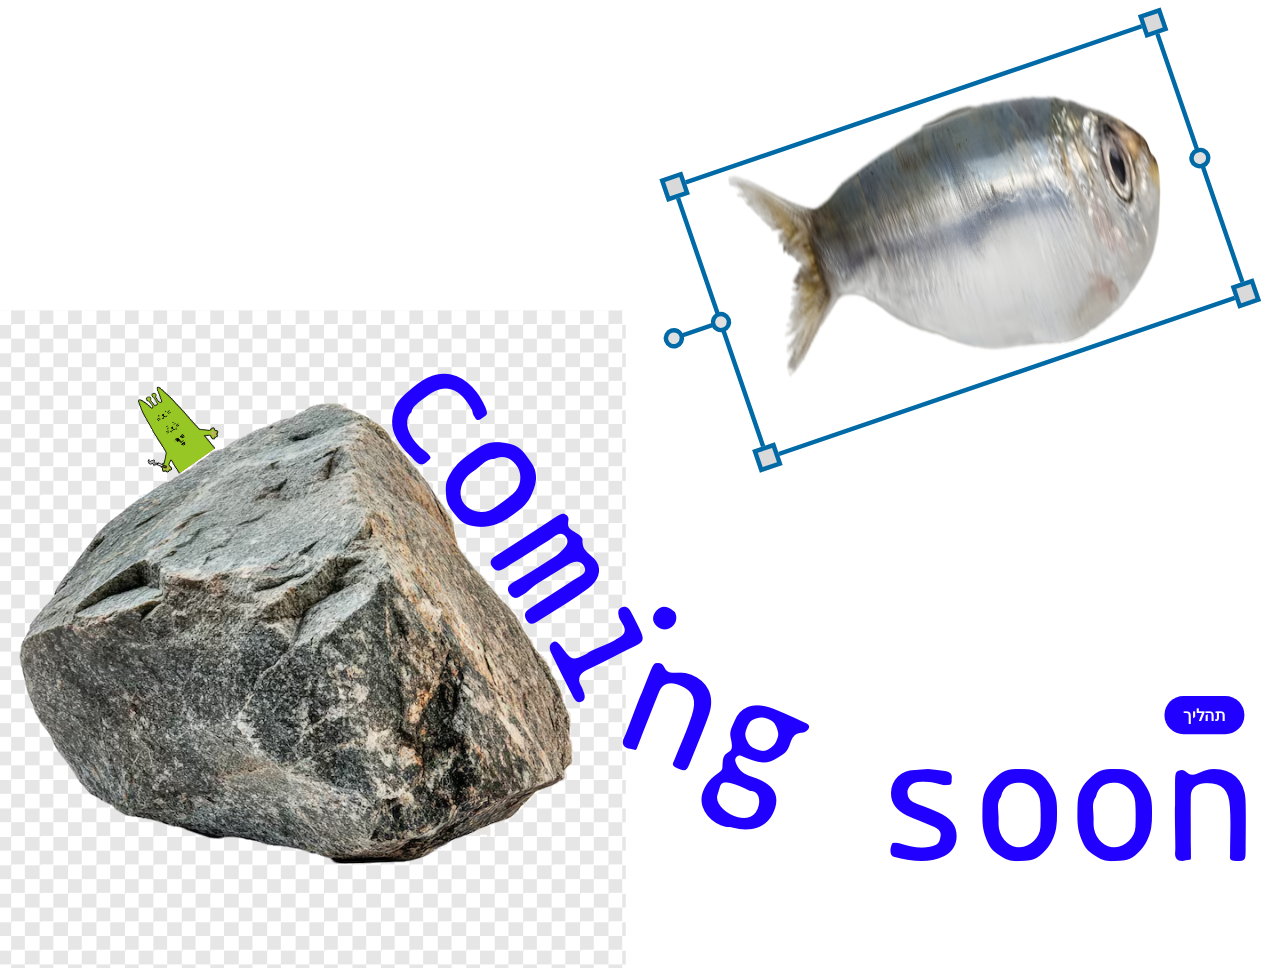
<file: index.html>
<!DOCTYPE html>
<html lang="he">
<head>
  <meta charset="UTF-8">
  <meta name="viewport" content="width=device-width, initial-scale=1.0">
  <title>Coming soon</title>
  <link rel="stylesheet" href="styles.css">
</head>
<body>
  <!-- הבמה: עמוד "בקרוב" לפי הפריים בפיגמה -->
  <main class="stage home-stage">

    <!-- היצור קבוע מאחורי האבן, והמשבצות נשארות כרקע -->
    <div class="rock-scene">
      <button
        class="alien-box"
        type="button"
        aria-label="היצור הירוק: רחפו מעליו או לחצו עליו כדי שיתחבא ויצוץ בחזרה"
      >
        <div class="rotated-box alien-box-content">
          <div class="alien">
            <div class="alien-body">
              <img src="images/alien-layer-1.png" alt="">
              <img src="images/alien-layer-2.png" alt="">
            </div>
            <div class="rotated-box alien-cigar-box">
              <img class="alien-cigar" src="images/alien-cigar.png" alt="">
            </div>
            <div class="alien-faces">
              <img src="images/alien-face-1.gif" alt="">
              <img src="images/alien-face-2.gif" alt="">
              <img src="images/alien-face-3.gif" alt="">
            </div>
          </div>
        </div>
      </button>
      <img class="rock" src="images/rock-cutout.png" alt="אבן">
    </div>

    <!-- הכיתוב: האותיות c-o-m-i יושבות אחת-אחת על קו הצד של האבן -->
    <h1 class="headline" aria-label="coming soon">
      <span class="headline-part headline-letter rock-letter rock-letter-c" aria-hidden="true">c</span>
      <span class="headline-part headline-letter rock-letter rock-letter-o" aria-hidden="true">o</span>
      <span class="headline-part headline-letter rock-letter rock-letter-m" aria-hidden="true">m</span>
      <span class="headline-part headline-letter rock-letter rock-letter-i" aria-hidden="true">i</span>
      <!-- n-g ממשיכות מהפינה של האבן בירידה אל האדמה -->
      <span class="headline-part headline-letter rock-letter slope-letter-n" aria-hidden="true">n</span>
      <span class="headline-part headline-letter rock-letter slope-letter-g" aria-hidden="true">g</span>
      <span class="headline-part headline-soon" aria-hidden="true"><span class="headline-letter">s</span><span class="headline-letter">o</span><span class="headline-letter">o</span><span class="headline-letter">n</span></span>
    </h1>

    <div class="fish-interactive-group">
      <!-- מסגרת הבחירה: הרוחב והגובה שלה גדלים כשמותחים,
           אבל עובי הקו והידיות נשארים באותו גודל -->
      <div class="rotated-box selection-frame-box">
        <div class="selection-frame">
          <div class="selection-outline">
            <!-- הקו שמחבר את ידית הסיבוב למסגרת -->
            <span class="rotation-arm" aria-hidden="true"></span>
            <button class="frame-handle rotation-handle" type="button" data-rotate-handle aria-label="סיבוב הדג והמסגרת" title="סיבוב הדג והמסגרת"></button>
            <button class="frame-handle square-handle" type="button" data-resize-handle="top-left" aria-label="מתיחת הפינה השמאלית העליונה" title="מתיחת הפינה השמאלית העליונה"></button>
            <button class="frame-handle square-handle" type="button" data-resize-handle="bottom-left" aria-label="מתיחת הפינה השמאלית התחתונה" title="מתיחת הפינה השמאלית התחתונה"></button>
            <button class="frame-handle square-handle" type="button" data-resize-handle="top-right" aria-label="מתיחת הפינה הימנית העליונה" title="מתיחת הפינה הימנית העליונה"></button>
            <button class="frame-handle square-handle" type="button" data-resize-handle="bottom-right" aria-label="מתיחת הפינה הימנית התחתונה" title="מתיחת הפינה הימנית התחתונה"></button>
            <button class="frame-handle dot-handle" type="button" data-resize-handle="left-middle" aria-label="מתיחת הצד השמאלי" title="מתיחת הצד השמאלי"></button>
            <button class="frame-handle dot-handle" type="button" data-resize-handle="right-middle" aria-label="מתיחת הצד הימני" title="מתיחת הצד הימני"></button>
          </div>
        </div>
      </div>

      <!-- הדג נמתח יחד עם המסגרת, בלי לשמור על היחס בין רוחב לגובה -->
      <div class="fish-stretch">
        <div class="rotated-box fish-box">
          <div class="fish">
            <img src="images/fish.png" alt="">
          </div>
        </div>
      </div>
    </div>

    <a class="process-link" href="process.html">תהליך</a>

  </main>

  <script src="script.js"></script>
</body>
</html>
</file>
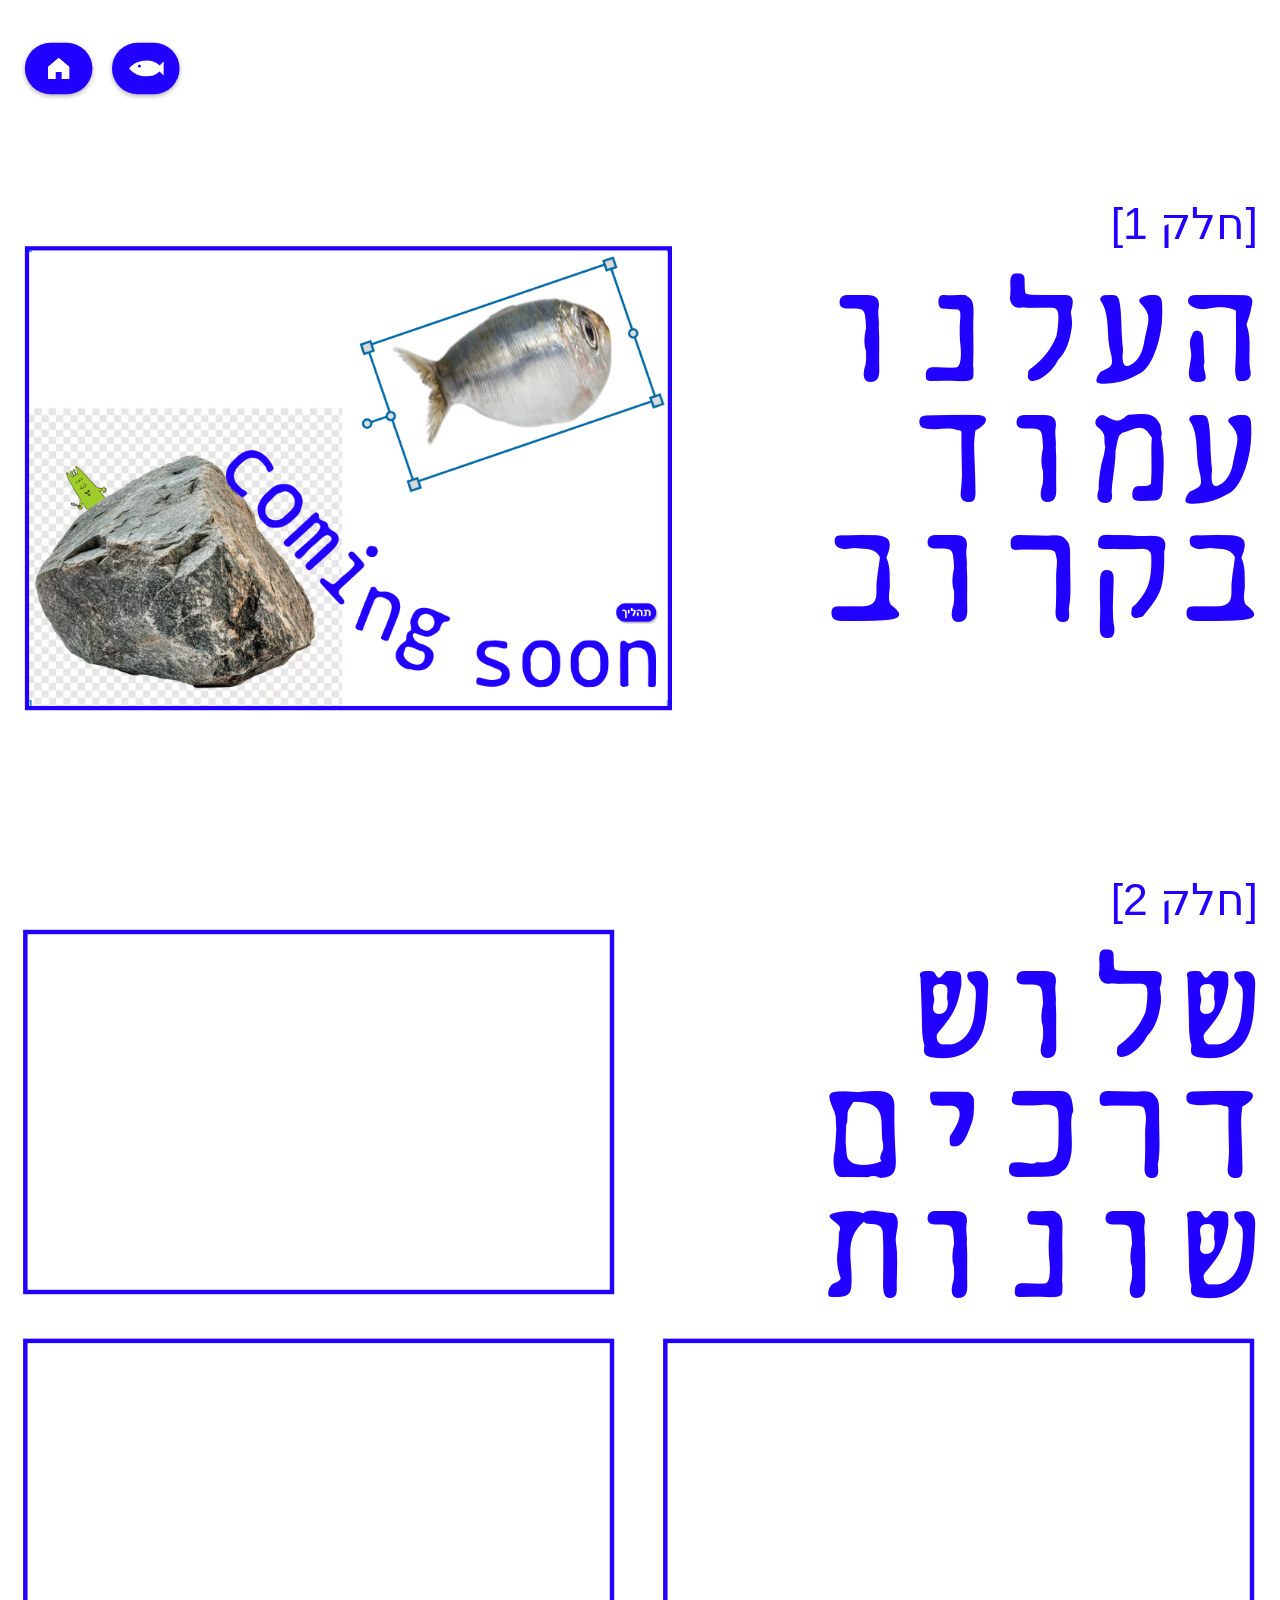
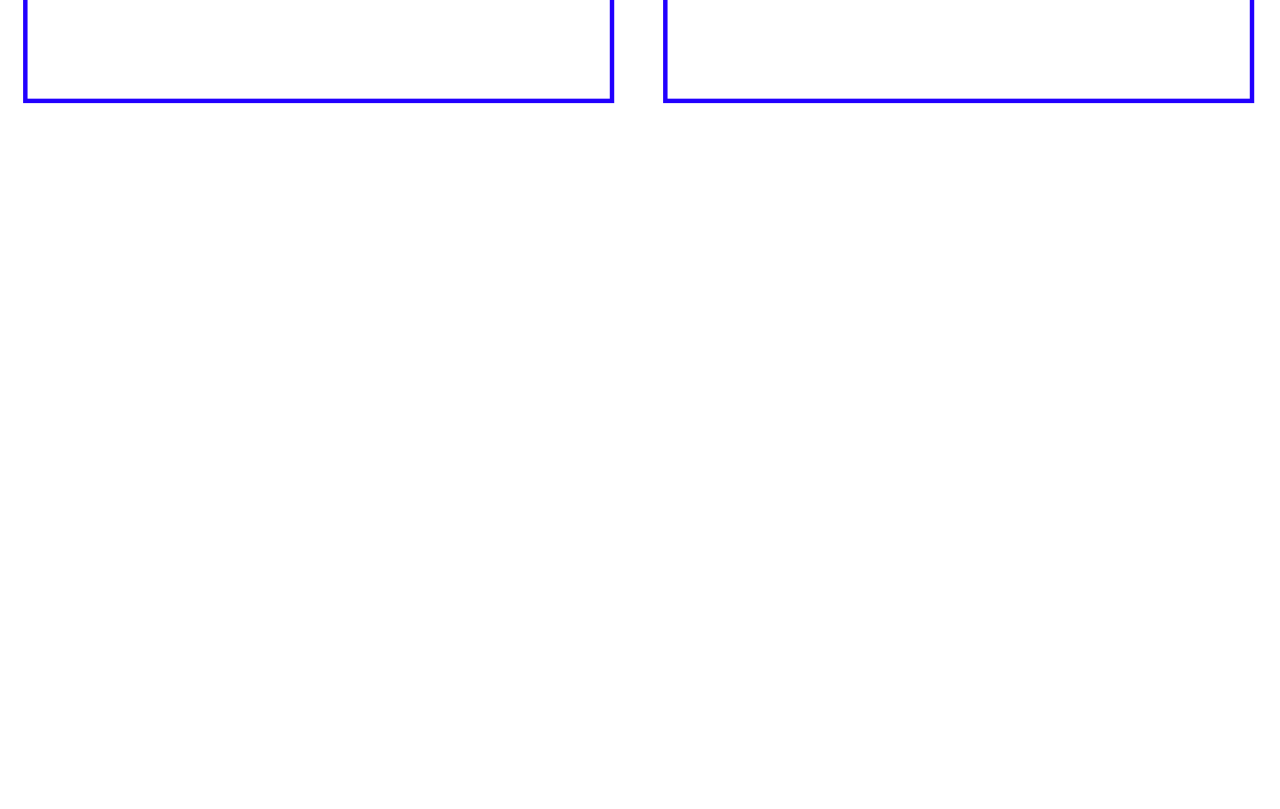
<file: process.html>
<!DOCTYPE html>
<html lang="he">
<head>
  <meta charset="UTF-8">
  <meta name="viewport" content="width=device-width, initial-scale=1.0">
  <title>תהליך | מאיה כהן</title>
  <link rel="stylesheet" href="styles.css?v=20261030-wide-screens">
</head>
<body class="long-page-body">
  <div class="long-page-shell">
    <main class="stage process-page-stage">
      <a class="home-link" href="index.html" aria-label="חזרה לעמוד הבית">
        <svg viewBox="0 0 24 24" aria-hidden="true">
          <path d="M3 10.5 12 3l9 7.5v10a.5.5 0 0 1-.5.5h-6v-6h-5v6h-6a.5.5 0 0 1-.5-.5z" />
        </svg>
      </a>
      <span class="fish-button" aria-hidden="true">
        <svg viewBox="0 0 32 20">
          <path d="M3 10c3.3-4.1 8.1-6.2 13.8-6.2 4 0 7.5 1.3 10 3.8L30 4.5v11l-3.2-3.1c-2.5 2.5-6 3.8-10 3.8C11.1 16.2 6.3 14.1 3 10Z" />
          <circle cx="11" cy="8.2" r="1.1" />
        </svg>
      </span>

      <figure class="process-preview">
        <img src="images/coming-soon-preview.png" alt="תצוגה מקדימה של עמוד בקרוב">
      </figure>

      <section class="process-copy" dir="rtl">
        <p class="process-label">[חלק 1]</p>
        <h1 class="process-title">
          <span>העלנו</span>
          <span>עמוד</span>
          <span>בקרוב</span>
        </h1>
      </section>

      <section class="three-ways-copy" dir="rtl">
        <p class="three-ways-label">[חלק 2]</p>
        <h2 class="three-ways-title">
          <span>שלוש</span>
          <span>דרכים</span>
          <span>שונות</span>
        </h2>
      </section>

      <figure class="project-video-card project-video-first">
        <video autoplay muted loop preload="metadata" playsinline aria-label="סרטון הפרויקט הראשון">
          <source src="images/three-ways-3.mp4" type="video/mp4">
          הדפדפן שלך אינו תומך בהפעלת סרטונים.
        </video>
      </figure>

      <figure class="project-video-card project-video-second">
        <video autoplay muted loop preload="metadata" playsinline aria-label="סרטון הפרויקט השני">
          <source src="images/three-ways-2.mp4" type="video/mp4">
          הדפדפן שלך אינו תומך בהפעלת סרטונים.
        </video>
      </figure>

      <figure class="project-video-card project-video-third">
        <video autoplay muted loop preload="metadata" playsinline aria-label="סרטון הפרויקט השלישי">
          <source src="images/three-ways-1.mp4" type="video/mp4">
          הדפדפן שלך אינו תומך בהפעלת סרטונים.
        </video>
      </figure>
    </main>
  </div>

  <script src="script.js?v=20261030-max-size"></script>
</body>
</html>
</file>
<file: styles.css>
/* ===== משתנים: צבעים, פונטים ומידות מהפיגמה ===== */
:root {
  /* צבעים */
  --color-background: #ffffff;
  --color-text: #2100ff;
  --color-handle-fill: #d9d9d9;
  --color-handle-border: #006aa7;
  --color-project-yellow: #ffed00;

  /* פונט */
  --font-display: "80-kb Grunge", monospace;
  --font-hebrew: "80-kb Grunge", Arial, sans-serif;
  --font-size-display: 198.508px;
  --font-label: "Narkiss Hadash", Arial, sans-serif;
  --font-size-page-title: 185.3px;
  --line-height-page-title: 0.73;
  --font-size-page-label: 50px;
  --line-height-page-label: 0.75;
  --font-size-arrow: 30px;

  /* גודל הפריים בפיגמה (העמוד מוקטן/מוגדל כדי להיכנס למסך) */
  --stage-width: 1440px;
  --stage-height: 1024px;
  --home-lift: 12px; /* בכמה להרים את עמוד הבית למעלה (פחות = יותר רווח לבן מעל המסגרת של הדג) */
  --long-page-height: 2710px;
  --page-gutter: 64px;
  --process-preview-left: 28px;
  --process-video-left: 26px;
  --home-link-top: 30px;
  --home-link-width: 56px;
  --home-link-height: 42px;
  --fish-button-left: 126px;
  --process-navigation-top: 48px;
  --process-navigation-width: 76px;
  --process-navigation-height: 58px;
  --process-navigation-shadow: 0 2px 6px rgba(0, 0, 0, 0.32);
  --frame-border-width: 5px;
  --video-accent-height: 8px;
  --process-preview-top: 277px;
  --process-preview-width: 728px;
  --process-preview-height: 522px;
  /* מיקום הטקסטים בעמוד התהליך (לפי הפיגמה) */
  --page-copy-left: 763px;
  --page-copy-width: 659px;
  --page-label-inset: 7px;
  --page-title-gap: 41px;
  --process-copy-top: 234px;
  --three-ways-copy-top: 994px;
  --video-first-top: 22px;
  --video-first-width: 665px;
  --video-first-height: 410px;
  --video-second-top: 482px;
  --video-second-height: 410px;
  --video-third-left: 746px;
  --video-third-top: 482px;
  --video-third-width: 665px;
  --video-third-height: 410px;

  /* ריבועי הבחירה סביב הדג */
  --handle-size: 22px;
  --handle-border: 5px;
  --handle-rotation: -18.91deg;
  --handle-dot-size: 23.05px;
  --color-handle-dot-fill: #e0e0e0;
  /* מסגרת הבחירה (המידות של הקו עצמו, לפני מתיחה) */
  --selection-width: 569.456px;
  --selection-height: 322px;
  --selection-center-x: 296px; /* מרכז המסגרת בתוך .selection-frame */
  --selection-center-y: 172px;
  --selection-center-on-stage: 1080.76px 282.07px; /* אותה נקודה, ביחידות של הבמה */
  --rotation-arm-length: 55.6px;
  --rock-checker-size: 32px;
  --color-checker-light: #ffffff;
  --color-checker-dark: #e6e6e6;
  --transition-hover-duration: 160ms;
  --cursor-rotate: url("images/cursor-rotate.svg") 12 12, alias;
  --process-hover-brightness: 0.78;
  --mobile-page-padding: 20px;
  --mobile-block-gap: 24px;
  --mobile-section-gap: 48px;
  --mobile-title-size: clamp(52px, 14vw, 84px);
  --mobile-label-size: clamp(24px, 6vw, 32px);
}

/* טעינת הפונט מתוך תיקיית fonts */
@font-face {
  font-family: "80-kb Grunge";
  src: url("fonts/80-kb-Grunge.otf") format("opentype");
  font-display: swap;
}

/* ===== בסיס ===== */
* {
  box-sizing: border-box;
  margin: 0;
  padding: 0;
}

html,
body {
  height: 100%;
}

/* העמוד תופס מסך אחד בדיוק, בלי גלילה.
   הבמה ממורכזת לרוחב ונצמדת למעלה */
body {
  background: var(--color-background);
  overflow: hidden;
  display: flex;
  align-items: flex-start;
  justify-content: center;
}

/* ===== הבמה: הפריים מהפיגמה בגודל המקורי =====
   script.js מחשב את --stage-scale כך שהבמה תיכנס לכל מסך.
   הבמה לא חותכת את מה שיוצא ממנה, כך שבמסך רחב אפשר לגרור
   את הדג עד קצה המסך (רק קצה החלון חותך) */
.stage {
  position: relative;
  flex: none;
  width: var(--stage-width);
  height: var(--stage-height);
  background: var(--color-background);
  transform: scale(var(--stage-scale, 1));
  transform-origin: top center;
}

/* עמוד הבית מורם קצת למעלה, כדי שהתוכן לא ישב נמוך מדי במסך */
.home-stage {
  transform: scale(var(--stage-scale, 1)) translateY(calc(var(--home-lift) * -1));
}

.long-page-body {
  display: block;
  height: auto;
  min-height: 100%;
  overflow-x: hidden;
  overflow-y: auto;
}

.long-page-shell {
  position: relative;
  margin: 0 auto;
}

.process-page-stage {
  height: var(--long-page-height);
  overflow: hidden;
  transform-origin: top left;
}

.long-page-shell > .process-page-stage {
  position: absolute;
  top: 0;
  left: 0;
}

.home-link {
  top: var(--process-navigation-top);
  left: var(--process-preview-left);
  z-index: 5;
  display: flex;
  align-items: center;
  justify-content: center;
  width: var(--process-navigation-width);
  height: var(--process-navigation-height);
  border-radius: 999px;
  background: var(--color-text);
  box-shadow: var(--process-navigation-shadow);
  transition: filter var(--transition-hover-duration) ease;
}

.home-link:hover {
  filter: brightness(var(--process-hover-brightness));
}

.home-link:focus-visible {
  outline: 3px solid var(--color-handle-border);
  outline-offset: 4px;
}

.home-link svg {
  width: 32px;
  height: 32px;
  fill: var(--color-background);
}

.fish-button {
  top: var(--process-navigation-top);
  left: var(--fish-button-left);
  z-index: 5;
  display: flex;
  align-items: center;
  justify-content: center;
  width: var(--process-navigation-width);
  height: var(--process-navigation-height);
  border-radius: 999px;
  background: var(--color-text);
  box-shadow: var(--process-navigation-shadow);
}

.fish-button svg {
  width: 46px;
  height: 30px;
  fill: var(--color-background);
}

.fish-button circle {
  fill: var(--color-text);
}

/* כל חלק בבמה ממוקם במדויק לפי הפיגמה */
.stage > * {
  position: absolute;
}

.fish-interactive-group {
  position: absolute;
  inset: 0;
  pointer-events: none;
  transform: translate(var(--fish-offset-x, 0px), var(--fish-offset-y, 0px))
    rotate(var(--fish-rotation, 0deg));
  transform-origin: 1060px 295px;
}

/* הדג נמתח לאורך הצירים של המסגרת (שמוטה ב-18.91 מעלות),
   מסביב למרכז של המסגרת, כדי שיתאים בדיוק למסגרת שנמתחת */
.fish-stretch {
  inset: 0;
  transform: rotate(var(--handle-rotation))
    scale(var(--fish-scale-x, 1), var(--fish-scale-y, 1))
    rotate(calc(var(--handle-rotation) * -1));
  transform-origin: var(--selection-center-on-stage);
}

.fish-stretch > * {
  position: absolute;
}

.fish-interactive-group > * {
  position: absolute;
}

.selection-frame-box {
  z-index: 2;
}

/* רק הקו של המסגרת (והשטח שבתוכה) והידיות מגיבים לעכבר */
.selection-outline,
.frame-handle {
  pointer-events: auto;
}

.fish-box {
  z-index: 1;
  pointer-events: auto;
}

.fish-box,
.selection-outline {
  cursor: grab;
  touch-action: none;
}

.fish-box:active,
.selection-outline:active {
  cursor: grabbing;
}

/* סמן מתיחה לכל הידיות */
.fish-interactive-group [data-resize-handle] {
  cursor: nwse-resize;
}

.fish-interactive-group [data-resize-handle="top-right"],
.fish-interactive-group [data-resize-handle="bottom-left"] {
  cursor: nesw-resize;
}

.fish-interactive-group [data-resize-handle="left-middle"],
.fish-interactive-group [data-resize-handle="right-middle"] {
  cursor: ew-resize;
}

/* ידית הסיבוב מקבלת סמן של חץ מסתובב */
.fish-interactive-group .rotation-handle {
  cursor: var(--cursor-rotate);
}

.frame-handle:focus-visible {
  filter: drop-shadow(0 0 2px var(--color-text));
}

/* עוטפן שמרכז אלמנט מסובב בתוך התיבה שלו */
.rotated-box {
  display: flex;
  align-items: center;
  justify-content: center;
}

.rotated-box > * {
  flex: none;
}

/* ===== הסלע ===== */
.rock-scene {
  left: -36px;
  top: 361px;
  width: 740px;
  height: 740px;
  isolation: isolate;
}

.rock-scene::before {
  position: absolute;
  inset: 0;
  content: "";
  background-image: conic-gradient(
    var(--color-checker-dark) 25%,
    var(--color-checker-light) 0 50%,
    var(--color-checker-dark) 0 75%,
    var(--color-checker-light) 0
  );
  background-size: var(--rock-checker-size) var(--rock-checker-size);
  pointer-events: none;
}

.rock {
  position: absolute;
  inset: 0;
  z-index: 2;
  display: block;
  width: 100%;
  height: 100%;
  object-fit: cover;
  pointer-events: none;
}

/* ===== הכיתוב "coming soon" ===== */
/* הכותרת עצמה לא תופסת מקום; שלושת החלקים שלה ממוקמים בנפרד */
.headline {
  display: contents;
}

.headline > span {
  position: absolute;
}

.headline-part {
  font-family: var(--font-display);
  font-size: var(--font-size-display);
  font-weight: normal;
  line-height: normal;
  color: var(--color-text);
  white-space: nowrap;
}

/* האותיות c-o-m-i: כל אות מסובבת לפי השיפוע של האבן במקום שלה,
   כך שהתחתית שלה (קו הבסיס) נוגעת בדיוק בקו הצד של האבן.
   המיקומים מחושבים על קו חלק לאורך האבן, כך שהרווח בין כל שתי אותיות שווה */
.rock-letter {
  width: 107.25px;
  height: 184px;
}

.rock-letter-c {
  left: 436.0px;
  top: 384.2px;
  transform: rotate(52.38deg);
}

.rock-letter-o {
  left: 498.8px;
  top: 464.9px;
  transform: rotate(53.71deg);
}

.rock-letter-m {
  left: 564.2px;
  top: 559.3px;
  transform: rotate(57.3deg);
}

.rock-letter-i {
  left: 623.1px;
  top: 652.1px;
  transform: rotate(63.43deg);
}

/* האותיות n-g: במקום המקורי שלהן מהפיגמה, בירידה אל האדמה */
.slope-letter-n {
  left: 700.2px;
  top: 723.9px;
  transform: rotate(21.64deg);
}

.slope-letter-g {
  left: 799.9px;
  top: 763.5px;
  transform: rotate(21.64deg);
}

.headline-letter {
  display: inline-block;
}

.headline-soon {
  left: 986px;
  top: 836px;
  width: 433.76px;
}

.stage.is-leaving .headline-letter {
  visibility: hidden;
}

.title-animation-letter {
  position: absolute;
  z-index: 4;
  display: flex;
  align-items: center;
  justify-content: center;
  margin: 0;
  padding: 0;
  white-space: pre;
  transform-origin: center;
  pointer-events: none;
}

/* ===== החייזר נשאר קבוע ומציץ מאחורי האבן ===== */
.alien-box {
  position: absolute;
  left: 130px;
  top: 54px;
  width: 175.076px;
  height: 165.237px;
  z-index: 1;
  padding: 0;
  border: 0;
  background: transparent;
  cursor: pointer;
  touch-action: manipulation;
  clip-path: polygon(0 50%, 67% 0, 100% 50%, 33% 100%);
}

.alien-box:focus-visible {
  outline: 2px solid var(--color-text);
  outline-offset: 4px;
}

.alien-box-content {
  width: 100%;
  height: 100%;
  transform-origin: center bottom;
}

.alien {
  position: relative;
  width: 142.688px;
  height: 101.449px;
  transform: rotate(-35.29deg);
}

/* שתי שכבות של גוף החייזר, אחת מעל השנייה */
.alien-body {
  position: absolute;
  left: 0;
  top: 0;
  width: 142.675px;
  height: 101.458px;
}

.alien-body img {
  position: absolute;
  inset: 0;
  width: 100%;
  height: 100%;
  object-fit: cover;
}

.alien-cigar-box {
  position: absolute;
  left: 32.75px;
  top: 64.2px;
  width: 30.581px;
  height: 28.006px;
}

.alien-cigar {
  width: 27.16px;
  height: 24.064px;
  object-fit: cover;
  transform: rotate(-171.03deg) scaleY(-1);
}

/* שלוש תמונות הפנים, אחת מתחת לשנייה */
.alien-faces {
  position: absolute;
  left: 74.19px;
  top: 27.96px;
  width: 20.17px;
  display: flex;
  flex-direction: column;
}

.alien-faces img {
  width: 100%;
  aspect-ratio: 272 / 241;
  object-fit: cover;
}

/* ===== מסגרת הבחירה סביב הדג ===== */
.selection-frame-box {
  left: 745px;
  top: 41.26px;
  width: 619.493px;
  height: 499.443px;
}

.selection-frame {
  position: relative;
  width: 537px;
  height: 344px;
  transform: rotate(var(--handle-rotation));
}

/* הקו של המסגרת. הרוחב והגובה מוכפלים במתיחה (script.js),
   והקו מצויר עם outline כדי שהעובי שלו לא ישתנה */
.selection-outline {
  position: absolute;
  left: var(--selection-center-x);
  top: var(--selection-center-y);
  width: calc(var(--selection-width) * var(--fish-scale-x, 1));
  height: calc(var(--selection-height) * var(--fish-scale-y, 1));
  outline: var(--handle-border) solid var(--color-handle-border);
  outline-offset: calc(var(--handle-border) / -2); /* הקו יושב בדיוק על קצה המסגרת */
  transform: translate(-50%, -50%);
}

/* כל ידית ממורכזת על הנקודה שלה במסגרת, ונשארת באותו גודל */
.frame-handle {
  position: absolute;
  z-index: 1;
  padding: 0;
  border: var(--handle-border) solid var(--color-handle-border);
  transform: translate(-50%, -50%);
  touch-action: none;
}

.square-handle {
  width: calc(var(--handle-size) + var(--handle-border));
  height: calc(var(--handle-size) + var(--handle-border));
  background: var(--color-handle-fill);
}

.dot-handle,
.rotation-handle {
  width: var(--handle-dot-size);
  height: var(--handle-dot-size);
  border-radius: 50%;
  background: var(--color-handle-dot-fill);
}

/* המיקום של כל ידית על המסגרת */
[data-resize-handle="top-left"] { left: 0; top: 0; }
[data-resize-handle="bottom-left"] { left: 0; top: 100%; }
[data-resize-handle="top-right"] { left: 100%; top: 0; }
[data-resize-handle="bottom-right"] { left: 100%; top: 100%; }
[data-resize-handle="left-middle"] { left: 0; top: 50%; }
[data-resize-handle="right-middle"] { left: 100%; top: 50%; }

/* ידית הסיבוב יושבת משמאל למסגרת, מחוברת אליה בקו */
.rotation-handle {
  left: calc(var(--rotation-arm-length) * -1);
  top: 50%;
}

.rotation-arm {
  position: absolute;
  right: 100%;
  top: 50%;
  width: var(--rotation-arm-length);
  height: var(--handle-border);
  background: var(--color-handle-border);
  transform: translateY(-50%);
}

/* ===== הדג ===== */
.fish-box {
  left: 751.06px;
  top: -53px;
  width: 688.662px;
  height: 665.722px;
}

.fish {
  position: relative;
  width: 550.678px;
  height: 513.47px;
  overflow: hidden;
  transform: rotate(160.85deg) scaleY(-1);
}

.fish img {
  position: absolute;
  left: 0;
  top: -140.88%;
  width: 100%;
  height: 357.3%;
  max-width: none;
}

/* קישור התהליך בפינה הימנית התחתונה של הפריים */
.process-link {
  left: 1310px;
  top: 795px;
  display: flex;
  align-items: center;
  justify-content: center;
  width: 90px;
  height: 43px;
  border-radius: 999px;
  background: var(--color-text);
  color: var(--color-background);
  font-family: Arial, sans-serif;
  font-size: 18px;
  font-weight: bold;
  text-decoration: none;
  transition: filter var(--transition-hover-duration) ease;
}

.process-link:hover {
  filter: brightness(var(--process-hover-brightness));
}

.process-link:focus-visible {
  outline: 3px solid var(--color-handle-border);
  outline-offset: 4px;
  filter: brightness(var(--process-hover-brightness));
}

/* עמוד התהליך */
.process-preview {
  left: var(--process-preview-left);
  top: var(--process-preview-top);
  width: var(--process-preview-width);
  height: var(--process-preview-height);
  border: var(--frame-border-width) solid var(--color-text);
}

.process-preview img {
  display: block;
  width: 100%;
  height: 100%;
  object-fit: cover;
}

/* טקסטים של העמוד: תווית [חלק] וכותרת גדולה, מיושרים לימין כמו בפיגמה */
.process-copy,
.three-ways-copy {
  left: var(--page-copy-left);
  width: var(--page-copy-width);
  display: flex;
  flex-direction: column;
  align-items: stretch;
  color: var(--color-text);
  text-align: right;
}

.process-copy {
  top: var(--process-copy-top);
}

.three-ways-copy {
  top: var(--three-ways-copy-top);
}

/* התווית הקטנה [חלק 1] / [חלק 2] */
.process-label,
.three-ways-label {
  margin-right: var(--page-label-inset);
  font-family: var(--font-label);
  font-size: var(--font-size-page-label);
  line-height: var(--line-height-page-label);
  white-space: nowrap;
}

/* הכותרת הגדולה, כל מילה בשורה משלה */
.process-title,
.three-ways-title {
  display: flex;
  flex-direction: column;
  margin-top: var(--page-title-gap);
  font-family: var(--font-hebrew);
  font-size: var(--font-size-page-title);
  font-weight: normal;
  line-height: var(--line-height-page-title);
}

.project-video-card {
  margin: 0;
  overflow: hidden;
  border: var(--frame-border-width) solid var(--color-text);
  background: var(--color-background);
}

.project-video-card video {
  display: block;
  width: 100%;
  height: 100%;
  object-fit: cover;
}

.project-video-first {
  left: var(--process-video-left);
  top: var(--video-first-top);
  width: var(--video-first-width);
  height: var(--video-first-height);
}

.process-page-stage .project-video-first {
  top: calc(var(--stage-height) + var(--video-first-top));
}

.project-video-second {
  left: var(--process-video-left);
  top: var(--video-second-top);
  width: var(--video-first-width);
  height: var(--video-second-height);
}

.process-page-stage .project-video-second {
  top: calc(var(--stage-height) + var(--video-second-top));
}

.project-video-third {
  left: var(--video-third-left);
  top: var(--video-third-top);
  width: var(--video-third-width);
  height: var(--video-third-height);
}

.process-page-stage .project-video-third {
  top: calc(var(--stage-height) + var(--video-third-top));
}

@media (prefers-reduced-motion: reduce) {
  .process-link,
  .home-link {
    transition: none;
  }
}

@media (max-width: 600px) {
  .long-page-shell {
    width: 100%;
    height: auto;
  }

  .long-page-shell > .process-page-stage {
    position: relative;
    top: auto;
    left: auto;
  }

  .process-page-stage {
    display: flex;
    flex-direction: column;
    align-items: stretch;
    gap: var(--mobile-block-gap);
    width: 100%;
    height: auto;
    min-height: 100vh;
    padding: var(--mobile-page-padding);
    overflow: visible;
    transform: none;
  }

  .process-page-stage > * {
    position: static;
    flex: none;
  }

  .process-page-stage > .home-link {
    position: absolute;
    top: var(--mobile-page-padding);
    left: var(--mobile-page-padding);
  }

  .process-page-stage > .fish-button {
    position: absolute;
    top: var(--mobile-page-padding);
    left: calc(var(--mobile-page-padding) + 72px);
  }

  .process-page-stage .process-preview {
    width: 100%;
    height: auto;
    margin-top: 56px;
    aspect-ratio: 720 / 516;
  }

  .process-page-stage .home-link,
  .process-page-stage .fish-button {
    width: 56px;
    height: 42px;
  }

  .process-page-stage .home-link svg {
    width: 24px;
    height: 24px;
  }

  .process-page-stage .fish-button svg {
    width: 36px;
    height: 24px;
  }

  .process-page-stage .process-copy,
  .process-page-stage .three-ways-copy {
    width: 100%;
    height: auto;
    align-items: stretch;
    justify-content: flex-start;
    transform: none;
    text-align: right;
  }

  .process-page-stage .process-title,
  .process-page-stage .three-ways-title {
    align-items: stretch;
    text-align: right;
  }

  .process-page-stage .three-ways-copy {
    margin-top: var(--mobile-section-gap);
  }

  .process-page-stage .process-label,
  .process-page-stage .three-ways-label {
    font-size: var(--mobile-label-size);
  }

  .process-page-stage .process-title,
  .process-page-stage .three-ways-title {
    font-size: var(--mobile-title-size);
    line-height: 1.1;
  }

  .process-page-stage .project-video-first,
  .process-page-stage .project-video-second,
  .process-page-stage .project-video-third {
    width: 100%;
    height: auto;
  }

  .process-page-stage .project-video-first,
  .process-page-stage .project-video-second {
    aspect-ratio: 665 / 410;
  }

  .process-page-stage .project-video-third {
    aspect-ratio: 665 / 410;
  }
}
</file>
